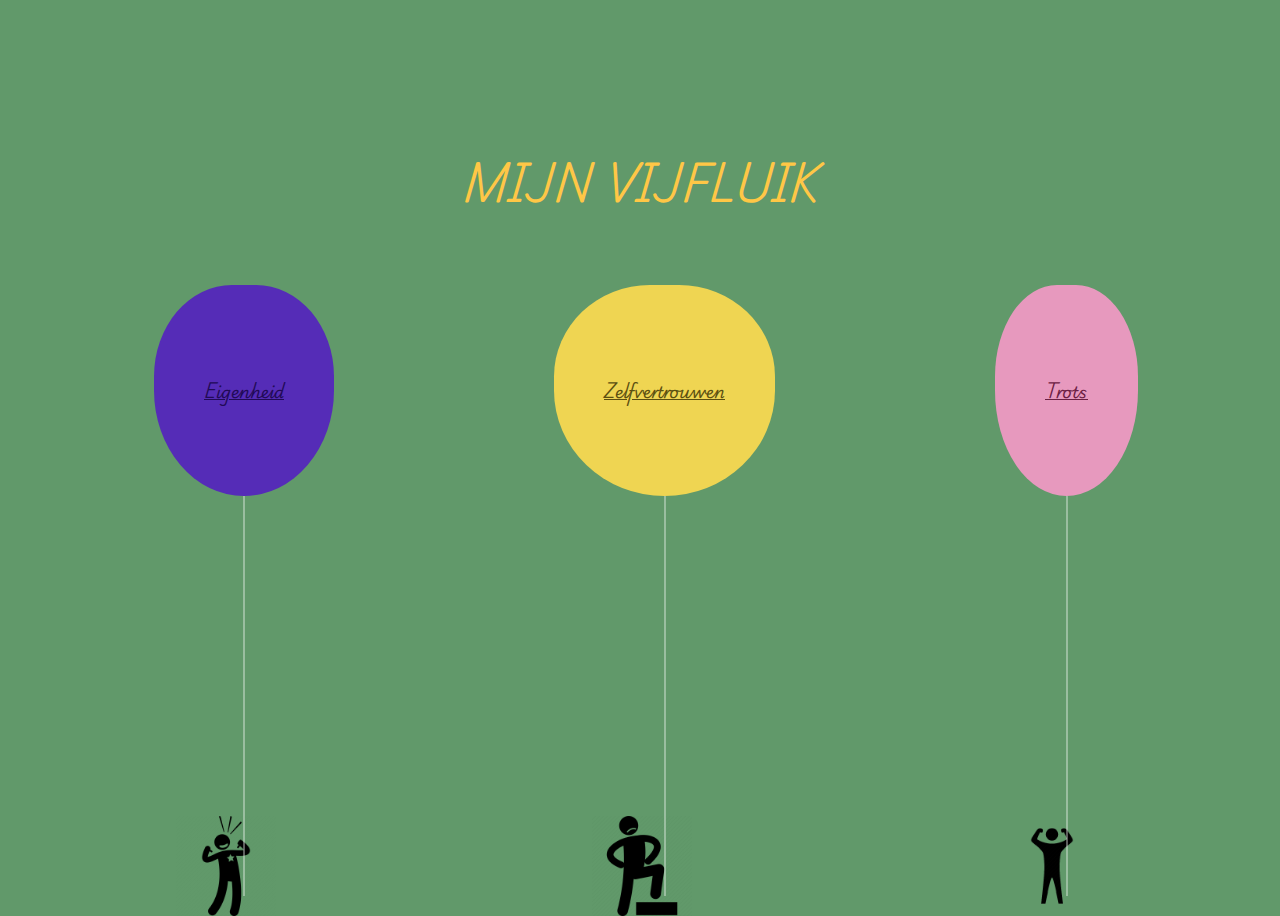
<file: index.html>
<!DOCTYPE html>
<html lang="en">
<head>
    <meta charset="UTF-8">
    <meta name="viewport" content="width=device-width, initial-scale=1.0">
    <title>MIJN VIJFLUIK</title>
    <link rel="stylesheet" href="stylesheet.css">
    <link rel="preconnect" href="https://fonts.googleapis.com">
    <link rel="preconnect" href="https://fonts.gstatic.com" crossorigin>
    <link href="https://fonts.googleapis.com/css2?family=Playwrite+AU+SA:wght@100..400&display=swap" rel="stylesheet">
</head>
<body>
    <div class="title">MIJN VIJFLUIK</div>
    <div class="button-container">
        <a href="plezier.html" class="button plezier">
            Plezier
            <img src="plezier.png" alt="Plezier" class="balloon-image">
        </a>
        <a href="eigenheid.html" class="button eigenheid">
            Eigenheid
            <img src="eigenheid.png" alt="Eigenheid" class="balloon-image">
        </a>
        <a href="zelfvetrouwen.html" class="button zelfvertrouwen">
            Zelfvertrouwen
            <img src="zelfvetrouwen.png" alt="Zelfvertrouwen" class="balloon-image">
        </a>
        <a href="trots.html" class="button trots">
            Trots
            <img src="trots.png" alt="Trots" class="balloon-image">
        </a>
        <a href="groei.html" class="button groei">
            Groei
            <img src="groei.png" alt="Groei" class="balloon-image">
        </a>
    </div>
</body>
</html>
</file>
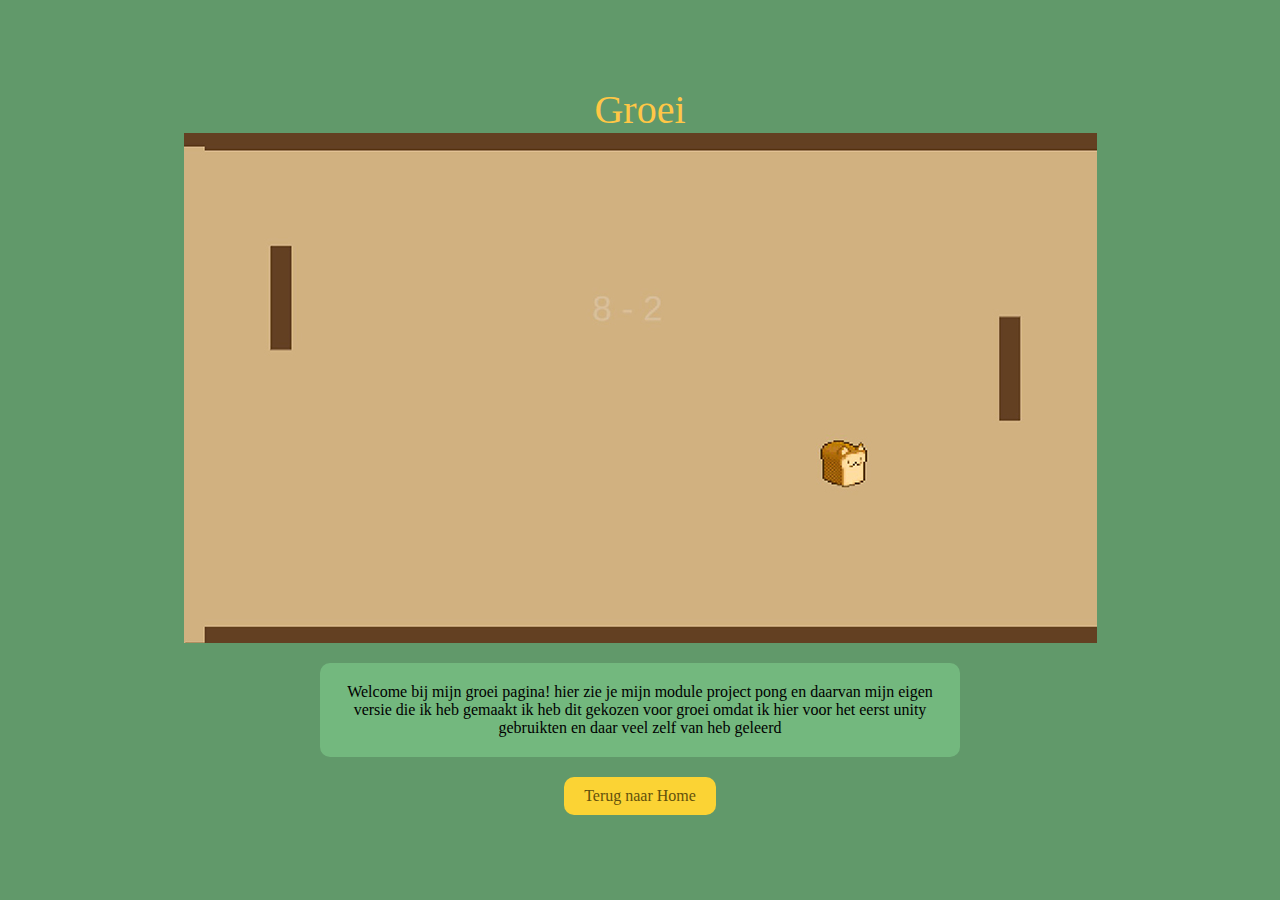
<file: groei.html>
<!DOCTYPE html>
<html lang="en">
<head>
    <meta charset="UTF-8">
    <meta name="viewport" content="width=device-width, initial-scale=1.0">
    <title>Groei</title>
    <link rel="stylesheet" href="stylesheet.css">
</head>
<body>
    <div class="title">Groei</div>
 
    <img src="Nyan.jpg" alt="Pong">
      <p class="box">Welcome bij mijn groei pagina! hier zie je mijn module project pong 
        en daarvan mijn eigen versie die ik heb gemaakt ik
         heb dit gekozen voor groei omdat ik hier voor het eerst unity gebruikten
          en daar veel zelf van heb geleerd   </p>
    <a href="index.html" class="button terug">Terug naar Home</a>
</body>
</html>
</file>
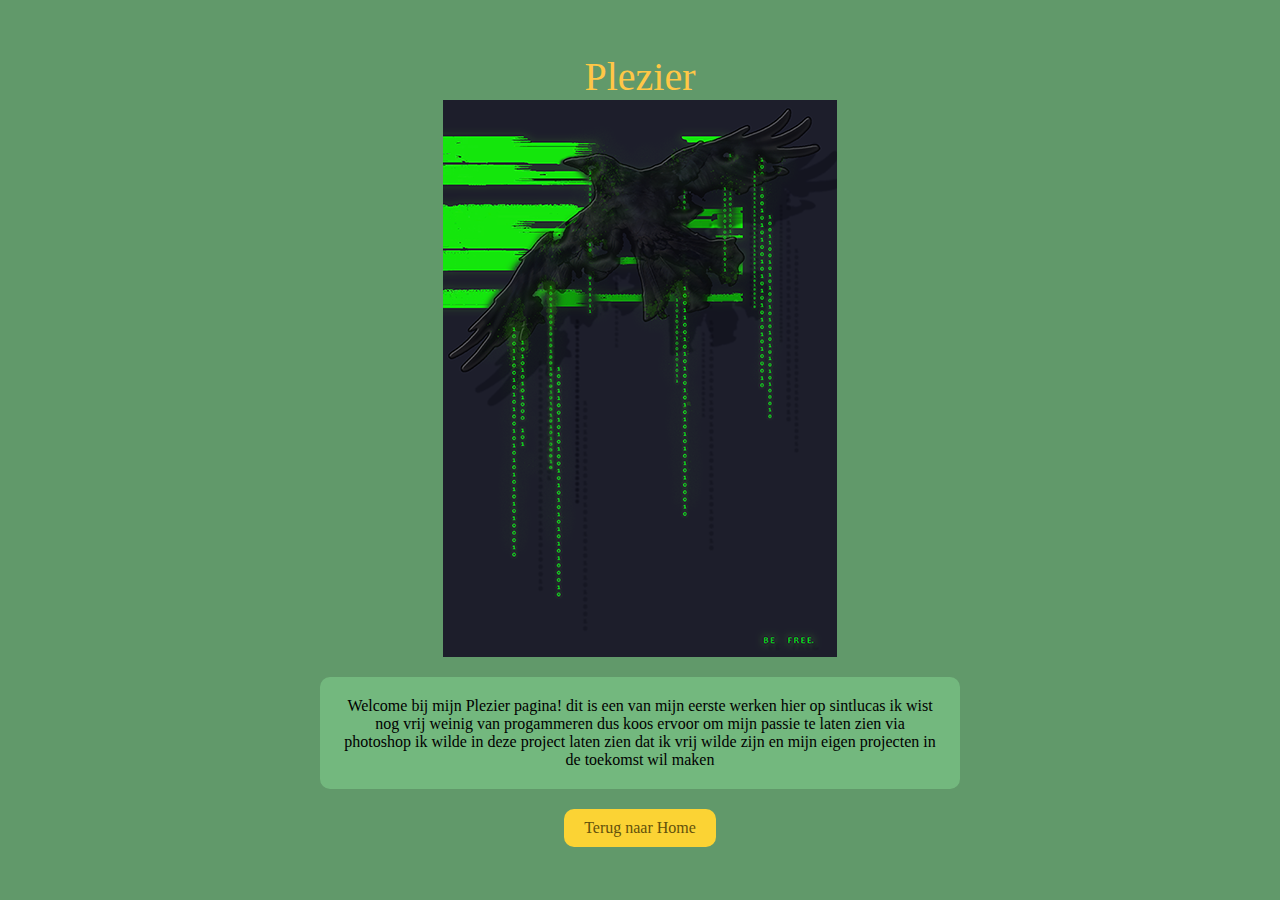
<file: plezier.html>
<!DOCTYPE html>
<html lang="en">
<head>
    <meta charset="UTF-8">
    <meta name="viewport" content="width=device-width, initial-scale=1.0">
    <title>Plezier</title>
    <link rel="stylesheet" href="stylesheet.css">
</head>
<body>
    <div class="title">Plezier</div>
    <img src="Personality.png" alt="Personality">
    <p class="box">Welcome bij mijn Plezier pagina! dit is een van mijn eerste werken hier op sintlucas ik wist nog vrij 
       weinig van progammeren dus koos ervoor om mijn passie te laten zien via photoshop ik wilde in deze
       project laten zien dat ik vrij wilde zijn en mijn eigen projecten in de toekomst wil maken</p>
    <a href="index.html" class="button terug">Terug naar Home</a>
</body>
</html>
</file>
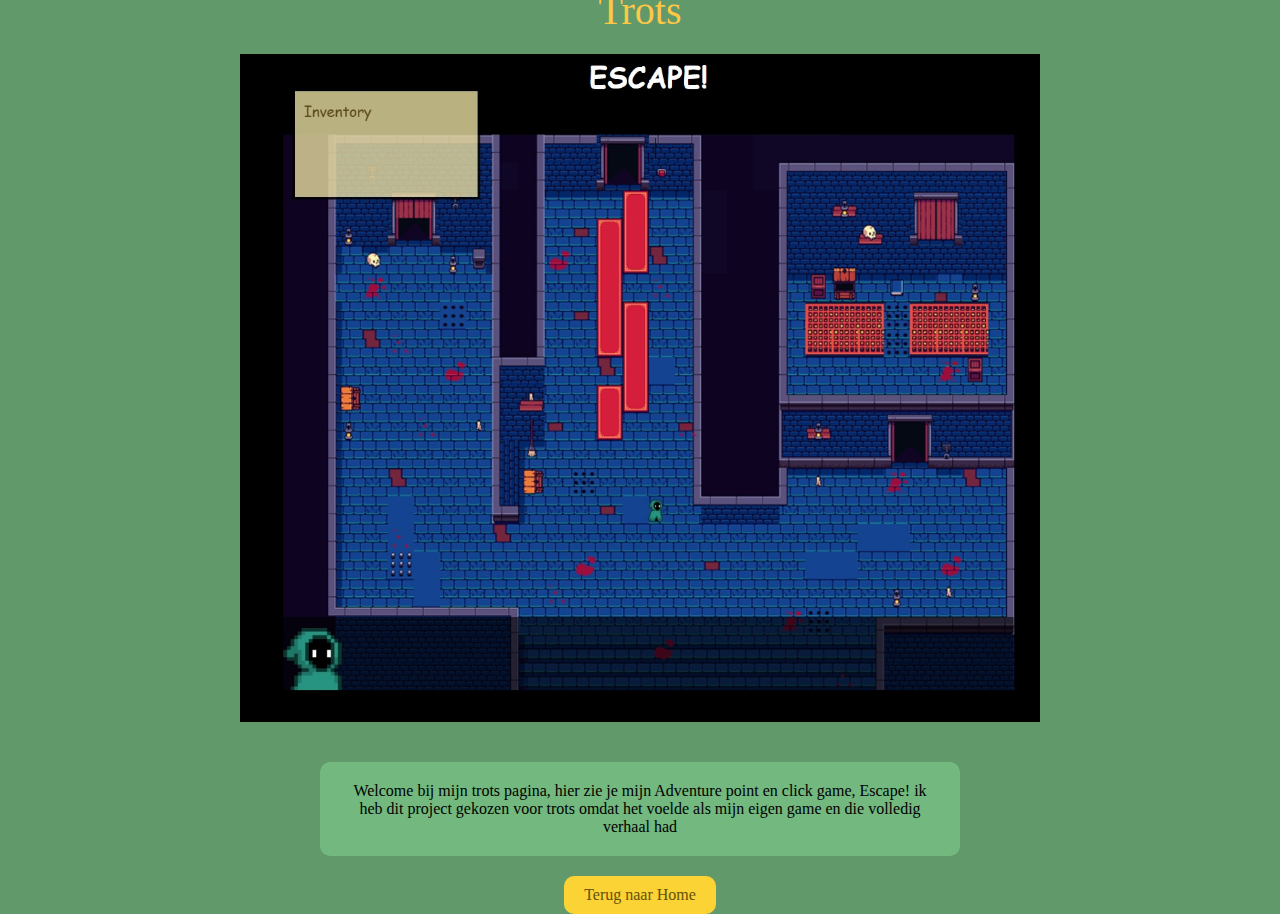
<file: trots.html>
<!DOCTYPE html>
<html lang="en">
<head>
    <meta charset="UTF-8">
    <meta name="viewport" content="width=device-width, initial-scale=1.0">
    <title>Trots</title>
    <link rel="stylesheet" href="stylesheet.css">
</head>
<body>
    <div class="title">Trots</div>

    <img class="video" src="Escape!.jpg" alt="point click game">
    <p class="box">Welcome bij mijn trots pagina, hier zie je mijn Adventure point en click game, Escape! ik heb dit project gekozen
         voor trots omdat het voelde als mijn eigen game en die volledig verhaal had </p>
    <a href="index.html" class="button terug">Terug naar Home</a>
</body>
</html>
</file>
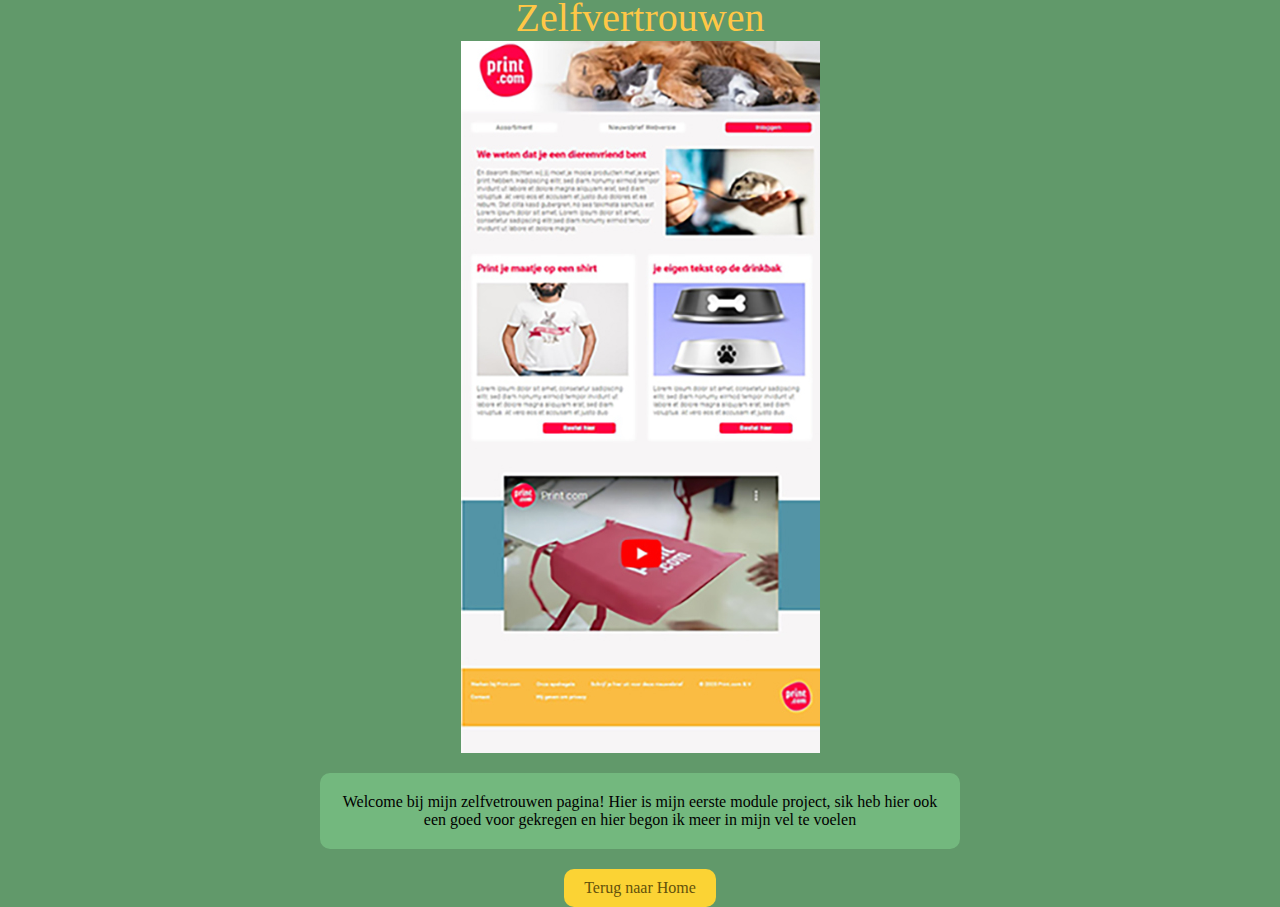
<file: zelfvetrouwen.html>
<!DOCTYPE html>
<html lang="en">
<head>
    <meta charset="UTF-8">
    <meta name="viewport" content="width=device-width, initial-scale=1.0">
    <title>Zelfvertrouwen</title>
    <link rel="stylesheet" href="stylesheet.css">
</head>
<body>
    <div class="title">Zelfvertrouwen</div>
    <img src="Newspaper.jpg" alt="newspaper">
    <p class="box"> Welcome bij mijn zelfvetrouwen pagina! Hier is mijn eerste module project,
        sik heb hier ook een goed voor gekregen en hier begon ik meer in mijn vel te voelen  </p>
    <a href="index.html" class="button terug">Terug naar Home</a>
</body>
</html>
</file>
<file: stylesheet.css>
body {
  background-color: #61996A;
  display: flex;
  flex-direction: column;
  justify-content: center;
  align-items: center;
  height: 100vh;
  margin: 0;
  font-family: "Playwrite AU SA", cursive;
  font-optical-sizing: auto;
}

.title {
  font-size: 40px;
  color: rgb(255, 199, 70);
  height: 140px;
  margin-top: 90px;
}

.video {
  width: 80%;
  max-width: 800px;
  height: auto;
  margin: 20px auto;
  display: block;
}

.box {
  background-color: rgba(152, 247, 166, 0.338);
  border-radius: 10px;
  padding: 20px;
  margin: 20px;
  text-align: center;
  max-width: 600px;
  width: 80%;
}

.button-container {
  display: flex;
  gap: 220px;
}

.button {
  padding: 90px 50px;
  border: none;
  margin-bottom: 350px;
  border-radius: 130% 130% 150% 150%;
  font-size: 16px;
  cursor: pointer;
  transition: transform 0.3s, background-color 0.3s;
  position: relative;
  text-align: center;
}

.button:not(.terug)::after {
  content: "";
  position: absolute;
  bottom: -400px;
  left: 50%;
  width: 1px;
  height: 400px;
  background-color: rgba(255, 255, 255, 0.724);
  transform: translateX(-50%);
}

.button.plezier {
  background-color: #3BAFE6;
  color: #0b3e55;
}

.button.eigenheid {
  background-color: #552CB7;
  color: #210a56;
}

.button.zelfvertrouwen {
  background-color: #EFD552;
  color: #5b4f11;
}

.button.trots {
  background-color: #E799BE;
  color: #6b2043;
}

.button.groei {
  background-color: #DC5A48;
  color: #77170b;
}

.button:hover {
  transform: translateY(-10px);
}

.button.terug {
  padding: 10px 20px;
  border-radius: 10px;
  background-color: #fbd334;
  color: #63510b;
  text-decoration: none;
  margin-bottom: 90px;
}

.balloon-image {
  position: absolute;
  bottom: -420px;
  left: 40%;
  transform: translateX(-50%);
  width: 100px;
  height: auto;
  color: #5b4f11;
}
</file>
